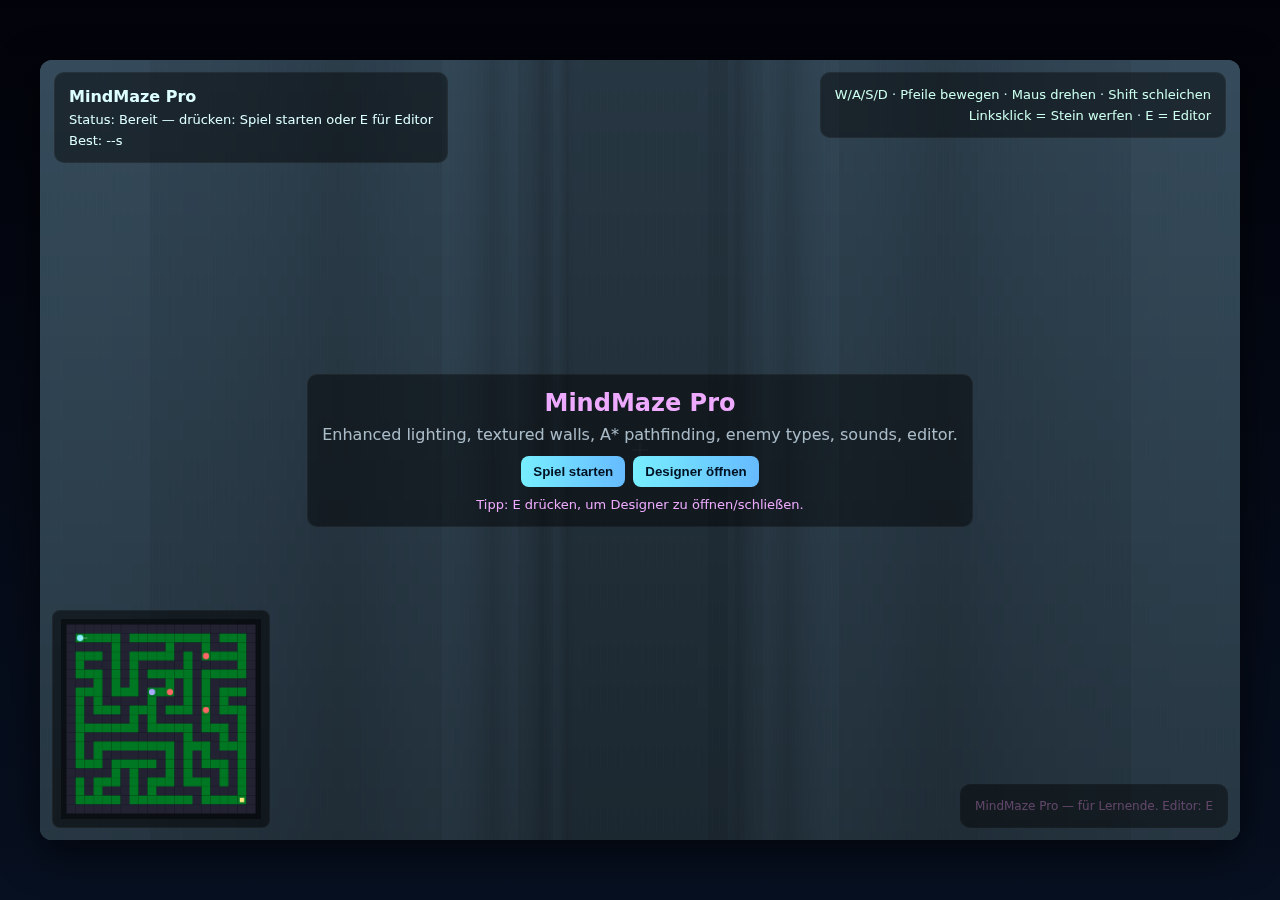
<file: spiel.html>
<!DOCTYPE html>
<html lang="de">
<head>
<meta charset="utf-8" />
<meta name="viewport" content="width=device-width,initial-scale=1" />
<title>MindMaze Pro — Enhanced (Single File)</title>
<style>
  :root{--bg:#071020;--panel:rgba(0,0,0,0.45);--accent:#7ef;--danger:#ff6b6b}
  html,body{height:100%;margin:0;font-family:Inter,system-ui,Segoe UI,Roboto,Arial;background:linear-gradient(180deg,#02030a,#071020)}
  #wrap{width:100%;height:100%;display:flex;align-items:center;justify-content:center;padding:12px;box-sizing:border-box}
  #gameBox{width:min(1200px,98vw);height:min(780px,96vh);position:relative;border-radius:12px;overflow:hidden;box-shadow:0 12px 40px rgba(0,0,0,0.6)}
  canvas{display:block;width:100%;height:100%}
  .panel{background:var(--panel);padding:14px;border-radius:10px;border:1px solid rgba(255,255,255,0.04);color:#eaf}
  #menu{position:absolute;inset:0;display:flex;align-items:center;justify-content:center;z-index:40;background:linear-gradient(rgba(0,0,0,0.45),rgba(0,0,0,0.6))}
  #ui{position:absolute;left:14px;top:12px;color:#dff;z-index:50}
  #controls{position:absolute;right:14px;top:12px;color:#cfe;z-index:50;text-align:right;font-size:13px}
  #minimap{position:absolute;left:12px;bottom:12px;width:200px;height:200px;background:rgba(0,0,0,0.5);border-radius:8px;padding:8px;z-index:50}
  #editorTools{position:absolute;right:12px;bottom:12px;z-index:60}
  button.btn{cursor:pointer;border-radius:8px;padding:8px 12px;border:none;background:linear-gradient(90deg,var(--accent),#6bf);color:#012;font-weight:700}
  footer{position:absolute;right:12px;bottom:12px;color:rgba(200,220,255,0.6);z-index:30;font-size:12px}
  input[type=file]{display:none}
  h2{margin:0 0 8px}
  .muted{color:rgba(220,240,255,0.75)}
  @media (max-width:720px){
    #minimap{width:140px;height:140px}
  }
</style>
</head>
<body>
<div id="wrap">
  <div id="gameBox">
    <canvas id="view"></canvas>

    <div id="ui" class="panel">
      <div style="font-weight:700">MindMaze Pro</div>
      <div style="font-size:13px;margin-top:6px">Status: <span id="status">Ready</span></div>
      <div style="font-size:13px;margin-top:6px">Best: <span id="best">--</span>s</div>
    </div>

    <div id="controls" class="panel">
      <div style="font-size:13px">W/A/S/D · Pfeile bewegen · Maus drehen · Shift schleichen</div>
      <div style="font-size:13px;margin-top:6px">Linksklick = Stein werfen · E = Editor</div>
    </div>

    <div id="minimap" class="panel"></div>

    <div id="editorTools" style="display:none">
      <div class="panel">
        <div style="margin-bottom:6px;font-weight:700">Designer Mode</div>
        <div style="display:flex;gap:6px;margin-bottom:6px">
          <button id="toolWall" class="btn">Wand</button>
          <button id="toolFloor" class="btn">Boden</button>
          <button id="toolExit" class="btn">Exit</button>
        </div>
        <div style="display:flex;gap:6px">
          <button id="saveMap" class="btn">Speichern</button>
          <button id="exportMap" class="btn">Export (.json)</button>
          <button id="importMapBtn" class="btn">Import</button>
          <input id="importMap" type="file" accept="application/json" />
        </div>
        <div style="margin-top:8px;font-size:12px;color:rgba(220,240,255,0.7)">Ziehe WAV/OGG auf die Minimap, um Hintergrundmusik zu laden.</div>
      </div>
    </div>

    <div id="menu">
      <div class="panel" style="min-width:360px;text-align:center">
        <h2>MindMaze Pro</h2>
        <div class="muted">Enhanced lighting, textured walls, A* pathfinding, enemy types, sounds, editor.</div>
        <div style="display:flex;gap:8px;justify-content:center;margin-top:12px">
          <button id="startBtn" class="btn">Spiel starten</button>
          <button id="editorBtn" class="btn">Designer öffnen</button>
        </div>
        <div style="margin-top:10px;font-size:13px">Tipp: E drücken, um Designer zu öffnen/schließen.</div>
      </div>
    </div>

    <footer class="panel">MindMaze Pro — für Lernende. Editor: E</footer>
  </div>
</div>

<script>
/* MindMaze Pro — Single-file enhanced version (ready to save) */

/* ===== CONFIG ===== */
const CONFIG = {
  CELL_SIZE: 64,
  MAP_W: 21,
  MAP_H: 21,
  FOV: Math.PI * 0.62,
  RENDER_DIST: 16,
  ENEMIES: 4,
  STEP_SOUND_INTERVAL: 0.22,
  SNEAK_MULT: 0.45,
  RUN_MULT: 1.0,
  WALK_MULT: 0.7
};

/* ===== DOM ===== */
const canvas = document.getElementById('view');
const ctx = canvas.getContext('2d');
const menu = document.getElementById('menu');
const startBtn = document.getElementById('startBtn');
const editorBtn = document.getElementById('editorBtn');
const statusEl = document.getElementById('status');
const bestEl = document.getElementById('best');
const minimapEl = document.getElementById('minimap');
const editorTools = document.getElementById('editorTools');
const importMapInput = document.getElementById('importMap');

let W = 1100, H = 700;
function resize(){ const r = canvas.getBoundingClientRect(); W = Math.round(r.width); H = Math.round(r.height); canvas.width = W; canvas.height = H; }
window.addEventListener('resize', resize);
resize();

/* ===== AUDIO ===== */
const AudioCtx = window.AudioContext || window.webkitAudioContext;
const actx = new AudioCtx();
let audioBuffers = { step:null, stone:null, alert:null, bg:null };
let bgSource = null;

function synthBeep(freq=440, t=0.08, type='sine', vol=0.06){
  const o = actx.createOscillator(); const g = actx.createGain();
  o.type = type; o.frequency.value = freq; g.gain.value = vol;
  o.connect(g); g.connect(actx.destination);
  o.start();
  g.gain.exponentialRampToValueAtTime(0.0001, actx.currentTime + t);
  setTimeout(()=>{ try{o.stop()}catch(e){} }, (t+0.05)*1000);
}
function playBuffer(buf, vol=0.8, loop=false){
  if(!buf) return null;
  const s = actx.createBufferSource(); s.buffer = buf;
  const g = actx.createGain(); g.gain.value = vol;
  s.connect(g); g.connect(actx.destination);
  s.loop = loop;
  s.start();
  return s;
}

/* Load user audio via file input */
importMapInput.addEventListener('change', e=>{
  const f = e.target.files[0]; if(!f) return;
  const reader = new FileReader();
  reader.onload = ev=>{
    try{
      const obj = JSON.parse(ev.target.result);
      loadMapFromObject(obj);
      msg('Map importiert');
    } catch(err){ msg('Ungültiges JSON'); }
  };
  reader.readAsText(f);
});

/* Drag Drop audio onto minimap */
minimapEl.addEventListener('dragover', e=>{ e.preventDefault(); minimapEl.style.outline = '2px dashed rgba(255,255,255,0.12)'; });
minimapEl.addEventListener('dragleave', e=>{ minimapEl.style.outline = 'none'; });
minimapEl.addEventListener('drop', e=>{
  e.preventDefault(); minimapEl.style.outline = 'none';
  const f = e.dataTransfer.files[0]; if(!f) return;
  if(!f.type.startsWith('audio')) return msg('Nur Audio-Dateien');
  const fr = new FileReader();
  fr.onload = ev=>{
    actx.decodeAudioData(ev.target.result).then(buf=>{
      audioBuffers.bg = buf; msg('Hintergrund-Audio geladen');
      if(bgSource) try{ bgSource.stop(); }catch(e){}
      bgSource = playBuffer(audioBuffers.bg, 0.35, true);
    }).catch(()=> msg('Audio konnte nicht decodiert werden'));
  };
  fr.readAsArrayBuffer(f);
});

/* ===== UTIL ===== */
function rand(min,max){return Math.random()*(max-min)+min}
function clamp(a,b,c){return Math.max(b,Math.min(c,a))}

/* ===== MAP / MAZE and Editor ===== */
function makeEmptyMap(w,h){ const map=[]; for(let y=0;y<h;y++){ map[y]=[]; for(let x=0;x<w;x++) map[y][x]=0; } return map; }

function generateMaze(cols, rows){
  if(cols%2===0) cols++;
  if(rows%2===0) rows++;
  const map = makeEmptyMap(cols,rows);
  for(let y=1;y<rows;y+=2) for(let x=1;x<cols;x+=2) map[y][x]=1;
  const visited = {}; function key(x,y){return x+','+y;}
  const stack = [[1,1]]; visited[key(1,1)] = true;
  while(stack.length){
    const [cx,cy] = stack[stack.length-1];
    const neighbors = [];
    const deltas = [[2,0],[-2,0],[0,2],[0,-2]];
    for(const d of deltas){
      const nx = cx + d[0], ny = cy + d[1];
      if(nx>0 && nx<cols && ny>0 && ny<rows && !visited[key(nx,ny)]) neighbors.push([nx,ny]);
    }
    if(neighbors.length){
      const n = neighbors[Math.floor(Math.random()*neighbors.length)];
      const wx = (cx + n[0]) / 2, wy = (cy + n[1]) / 2;
      map[wy][wx] = 1;
      visited[key(n[0],n[1])] = true;
      stack.push(n);
    } else stack.pop();
  }
  const exit = {x: cols-2, y: rows-2};
  map[exit.y][exit.x] = 1;
  return {map, cols, rows, exit};
}

let world = null;
function initWorld(){
  world = generateMaze(CONFIG.MAP_W, CONFIG.MAP_H);
  world.exitPos = { x: world.exit.x + 0.5, y: world.exit.y + 0.5 };
}

/* Editor state */
let editor = { active:false, tool:'wall' };
function openEditor(){ editor.active=true; editorTools.style.display='block'; menu.style.display='none'; setupEditor(); drawMinimap(); }
function closeEditor(){ editor.active=false; editorTools.style.display='none'; menu.style.display='flex'; }

function setupEditor(){
  document.getElementById('toolWall').onclick = ()=>{ editor.tool='wall'; msg('Tool: Wand'); };
  document.getElementById('toolFloor').onclick = ()=>{ editor.tool='floor'; msg('Tool: Boden'); };
  document.getElementById('toolExit').onclick = ()=>{ editor.tool='exit'; msg('Tool: Exit'); };
  document.getElementById('saveMap').onclick = ()=>{ localStorage.setItem('mindmaze_map', JSON.stringify(world)); msg('Map gespeichert'); };
  document.getElementById('exportMap').onclick = ()=>{ const data = JSON.stringify(world); const blob = new Blob([data], {type:'application/json'}); const url = URL.createObjectURL(blob); const a = document.createElement('a'); a.href = url; a.download = 'mindmaze_map.json'; a.click(); URL.revokeObjectURL(url); };
  document.getElementById('importMapBtn').onclick = ()=>{ importMapInput.click(); };
}

/* apply tool at minimap cell */
function applyTool(cellX, cellY){
  if(cellX < 0 || cellY < 0 || cellY >= world.rows || cellX >= world.cols) return;
  if(editor.tool === 'wall') world.map[cellY][cellX] = 0;
  else if(editor.tool === 'floor') world.map[cellY][cellX] = 1;
  else if(editor.tool === 'exit'){ world.exit.x = cellX; world.exit.y = cellY; world.exitPos = {x:cellX+0.5,y:cellY+0.5}; }
  drawMinimap();
}

/* click handling on minimap for editor */
minimapEl.addEventListener('pointerdown', e=>{
  if(!editor.active) return;
  const rect = minimapEl.getBoundingClientRect();
  const tx = (e.clientX - rect.left) / rect.width;
  const ty = (e.clientY - rect.top) / rect.height;
  const cellX = Math.floor(tx * world.cols);
  const cellY = Math.floor(ty * world.rows);
  applyTool(cellX, cellY);
});

/* load map object into world */
function loadMapFromObject(obj){
  if(!obj || !obj.map) return;
  world = obj;
  world.cols = world.map[0].length;
  world.rows = world.map.length;
  world.exitPos = { x: world.exit.x + 0.5, y: world.exit.y + 0.5 };
  drawMinimap();
}

/* check saved map */
const saved = localStorage.getItem('mindmaze_map');
if(saved){
  try{ const obj = JSON.parse(saved); loadMapFromObject(obj); msg('Gespeicherte Map geladen'); } catch(e){}
}

/* ===== PLAYER ===== */
let player = null;
function initPlayer(){ player = { x:1.5, y:1.5, dir:0, speed:3.2, sneaking:false, noise:0 }; }

/* ===== A* PATHFINDING ===== */
class AStar {
  constructor(map){ this.map = map; this.w = map[0].length; this.h = map.length; }
  neighbors(node){
    const [x,y] = node; const out = [];
    const deltas = [[1,0],[-1,0],[0,1],[0,-1]];
    for(const d of deltas){
      const nx = x + d[0], ny = y + d[1];
      if(nx>=0 && ny>=0 && nx<this.w && ny<this.h && this.map[ny][nx] === 1) out.push([nx,ny]);
    }
    return out;
  }
  heuristic(a,b){ return Math.abs(a[0]-b[0]) + Math.abs(a[1]-b[1]); }
  findPath(sx,sy,tx,ty){
    const start = [Math.floor(sx), Math.floor(sy)];
    const target = [Math.floor(tx), Math.floor(ty)];
    const key = n => n[0]+','+n[1];
    const open = new Map(); const came = new Map(); const g = new Map(); const f = new Map();
    g.set(key(start), 0); f.set(key(start), this.heuristic(start, target)); open.set(key(start), start);
    while(open.size){
      let curKey=null, cur=null, best=Infinity;
      for(const [kk,node] of open){ const fv = f.get(kk) || Infinity; if(fv < best){ best = fv; curKey = kk; cur = node; } }
      if(!cur) break;
      open.delete(curKey);
      if(cur[0] === target[0] && cur[1] === target[1]){
        const path = []; let ck = curKey;
        while(came.has(ck)){ const parts = ck.split(',').map(Number); path.unshift(parts); ck = came.get(ck); }
        path.unshift(start); return path;
      }
      for(const nb of this.neighbors(cur)){
        const nk = key(nb);
        const tentative = (g.get(curKey) || Infinity) + 1;
        if(tentative < (g.get(nk) || Infinity)){
          came.set(nk, curKey);
          g.set(nk, tentative);
          f.set(nk, tentative + this.heuristic(nb, target));
          if(!open.has(nk)) open.set(nk, nb);
        }
      }
    }
    return null;
  }
}

/* ===== ENEMIES ===== */
let enemies = [];
function spawnEnemies(){
  enemies = [];
  const types = ['patrol','stationary','sprinter'];
  let placed = 0, tries = 0;
  while(placed < CONFIG.ENEMIES && tries < 1500){
    tries++;
    const rx = Math.floor(rand(1, world.cols-1));
    const ry = Math.floor(rand(1, world.rows-1));
    if(world.map[ry] && world.map[ry][rx] === 1){
      const d0 = Math.hypot(rx-1, ry-1);
      const de = Math.hypot(rx - world.exit.x, ry - world.exit.y);
      if(d0 > 4 && de > 4){
        const t = types[Math.floor(Math.random()*types.length)];
        const e = { x:rx+0.5, y:ry+0.5, type:t, state:'idle', hearTarget:null, speed: (t==='sprinter'?3.6: (t==='patrol'?2.4:1.8)), patrolPath:[], patrolIndex:0, path:null, pathIndex:0, spotTimer:0 };
        if(t === 'patrol'){
          const ast = new AStar(world.map);
          const px = Math.floor(e.x), py = Math.floor(e.y);
          const tx = clamp(px + Math.floor(rand(-5,5)), 1, world.cols-2);
          const ty = clamp(py + Math.floor(rand(-5,5)), 1, world.rows-2);
          const path = ast.findPath(px,py,tx,ty);
          if(path && path.length>1) e.patrolPath = path;
        }
        enemies.push(e);
        placed++;
      }
    }
  }
}

/* ===== INPUT ===== */
const keys = {};
window.addEventListener('keydown', e=>{ keys[e.key] = true; if(e.key===' ') e.preventDefault(); if(e.key==='e' || e.key==='E'){ toggleEditor(); } });
window.addEventListener('keyup', e=>{ keys[e.key] = false; });

let mouse = { down:false };
canvas.addEventListener('mousemove', e=>{
  const mv = e.movementX || 0;
  if(player) player.dir += mv * 0.0025;
});
canvas.addEventListener('mousedown', e=>{ mouse.down = true; throwStone(e.clientX, e.clientY); });
canvas.addEventListener('mouseup', e=>{ mouse.down = false; });

/* ===== THROW STONE ===== */
let stones = [];
function throwStone(screenX, screenY){
  if(!running) return;
  const rect = canvas.getBoundingClientRect();
  const sx = screenX - rect.left;
  const cameraX = 2*sx / W - 1;
  const rayAng = player.dir + cameraX * (CONFIG.FOV/2);
  let px = player.x, py = player.y;
  const step = 0.2;
  for(let i=0;i<120;i++){
    px += Math.cos(rayAng) * step;
    py += Math.sin(rayAng) * step;
    const mx = Math.floor(px), my = Math.floor(py);
    if(my<0 || my>=world.rows || mx<0 || mx>=world.cols) break;
    if(world.map[my][mx] === 0){
      px -= Math.cos(rayAng) * step;
      py -= Math.sin(rayAng) * step;
      break;
    }
  }
  stones.push({ x: px, y: py, life: 6, noise: 6.0 });
  playSample('stone');
  for(const e of enemies){ e.hearTarget = { x:px, y:py, strength:6.0, time:performance.now() }; if(e.state !== 'chase') e.state = 'investigate'; }
}

/* ===== ENEMY UPDATE (A* etc) ===== */
function updateEnemies(dt){
  const ast = new AStar(world.map);
  for(const e of enemies){
    // hearing
    if(e.hearTarget){
      const ht = e.hearTarget;
      const d = Math.hypot(e.x - ht.x, e.y - ht.y);
      if(d < 0.6){
        e.state = 'search'; e.searchTimer = 2.0; e.hearTarget = null;
      } else {
        const path = ast.findPath(Math.floor(e.x), Math.floor(e.y), Math.floor(ht.x), Math.floor(ht.y));
        if(path){ e.path = path; e.pathIndex = 0; e.state = 'followPath'; }
        else {
          const ang = Math.atan2(ht.y - e.y, ht.x - e.x);
          e.x += Math.cos(ang) * e.speed * dt * 0.6;
          e.y += Math.sin(ang) * e.speed * dt * 0.6;
        }
        continue;
      }
    }

    // vision
    const canSee = (Math.hypot(e.x - player.x, e.y - player.y) < 6.5) && lineOfSight(e.x,e.y,player.x,player.y);
    if(canSee){
      e.state = 'chase'; playSample('alert'); e.lastSeen = {x:player.x, y:player.y, t: performance.now()};
    }

    if(e.state === 'chase'){
      const speedMultiplier = (e.type === 'sprinter') ? 1.7 : 1.15;
      const ang = Math.atan2(player.y - e.y, player.x - e.x);
      e.x += Math.cos(ang) * e.speed * dt * speedMultiplier;
      e.y += Math.sin(ang) * e.speed * dt * speedMultiplier;
      if(Math.hypot(e.x - player.x, e.y - player.y) < 0.45) gameOver();
      if(e.lastSeen && performance.now() - e.lastSeen.t > 2800){ e.state = 'search'; e.searchTimer = 3.0; }
      continue;
    } else if(e.state === 'followPath' && e.path){
      const tile = e.path[e.pathIndex];
      const tx = tile[0] + 0.5, ty = tile[1] + 0.5;
      const ang = Math.atan2(ty - e.y, tx - e.x);
      e.x += Math.cos(ang) * e.speed * dt;
      e.y += Math.sin(ang) * e.speed * dt;
      if(Math.hypot(e.x - tx, e.y - ty) < 0.25){
        e.pathIndex++;
        if(e.pathIndex >= e.path.length){ e.path = null; e.state = 'idle'; }
      }
    } else if(e.state === 'search'){
      e.searchTimer -= dt;
      const ang = rand(0, Math.PI*2);
      e.x += Math.cos(ang) * e.speed * dt * 0.6;
      e.y += Math.sin(ang) * e.speed * dt * 0.6;
      if(e.searchTimer <= 0) e.state = 'idle';
    } else if(e.type === 'stationary'){
      // guard: slight wiggle
      if(Math.random() < 0.01) e.spotTimer = rand(0,2);
    } else if(e.type === 'patrol' && e.patrolPath && e.patrolPath.length > 0){
      const tile = e.patrolPath[e.patrolIndex||0];
      const tx = tile[0] + 0.5, ty = tile[1] + 0.5;
      const ang = Math.atan2(ty - e.y, tx - e.x);
      e.x += Math.cos(ang) * e.speed * dt;
      e.y += Math.sin(ang) * e.speed * dt;
      if(Math.hypot(e.x - tx, e.y - ty) < 0.25){ e.patrolIndex = (e.patrolIndex+1) % e.patrolPath.length; }
    } else { // idle wander
      if(Math.random() < 0.008){
        const ang = rand(0, Math.PI*2);
        e.x += Math.cos(ang) * e.speed * dt * 0.4;
        e.y += Math.sin(ang) * e.speed * dt * 0.4;
      }
    }

    // keep inside floor
    if(world.map[Math.floor(e.y)] && world.map[Math.floor(e.y)][Math.floor(e.x)] === 0){
      e.x = clamp(e.x, 1.2, world.cols - 1.2);
      e.y = clamp(e.y, 1.2, world.rows - 1.2);
    }
  }
}

/* ===== COLLISION & LOS ===== */
function lineOfSight(ax,ay,bx,by){
  const dx = bx - ax, dy = by - ay;
  const steps = Math.ceil(Math.max(Math.abs(dx), Math.abs(dy)) * 6);
  for(let i=0;i<=steps;i++){
    const t = i/steps;
    const x = ax + dx*t, y = ay + dy*t;
    const mx = Math.floor(x), my = Math.floor(y);
    if(my<0 || my>=world.rows || mx<0 || mx>=world.cols) return false;
    if(world.map[my][mx] === 0) return false;
  }
  return true;
}

/* ===== PLAYER UPDATE ===== */
let stepTimer = 0;
function updatePlayer(dt){
  let mx=0,my=0;
  if(keys.w || keys.ArrowUp) my -= 1;
  if(keys.s || keys.ArrowDown) my += 1;
  if(keys.a || keys.ArrowLeft) mx -= 1;
  if(keys.d || keys.ArrowRight) mx += 1;
  player.sneaking = !!keys.Shift;
  const move = Math.hypot(mx,my);
  if(move>0){
    const nx = mx / move, ny = my / move;
    const forward = Math.cos(player.dir)*ny + Math.sin(player.dir)*nx;
    const side = -Math.sin(player.dir)*ny + Math.cos(player.dir)*nx;
    const spd = player.speed * (player.sneaking ? 0.75 : 1);
    player.x += (Math.cos(player.dir)*forward - Math.sin(player.dir)*side) * spd * dt;
    player.y += (Math.sin(player.dir)*forward + Math.cos(player.dir)*side) * spd * dt;
    // collision
    const mxcell = Math.floor(player.x), mycell = Math.floor(player.y);
    if(world.map[mycell] && world.map[mycell][mxcell] === 0){
      player.x -= (Math.cos(player.dir)*forward - Math.sin(player.dir)*side) * spd * dt;
      player.y -= (Math.sin(player.dir)*forward + Math.cos(player.dir)*side) * spd * dt;
    }
    player.noise = player.sneaking ? 0.4 : 1.0;
    stepTimer += dt;
    if(!player.sneaking && stepTimer > CONFIG.STEP_SOUND_INTERVAL){
      playSample('step');
      alertEnemiesByNoise();
      stepTimer = 0;
    }
  } else player.noise = 0;

  // exit check
  if(Math.hypot(player.x - world.exitPos.x, player.y - world.exitPos.y) < 0.6) winGame();
}

/* notify enemies by noise */
function alertEnemiesByNoise(){
  const px = player.x, py = player.y;
  for(const e of enemies){
    const d = Math.hypot(e.x - px, e.y - py);
    const aud = clamp(1 - (d/8), 0, 1) * player.noise * 4;
    if(aud > 0.12){
      e.hearTarget = { x:px, y:py, strength:aud, time:performance.now() };
      if(e.state !== 'chase') e.state = 'investigate';
    }
  }
}

/* ===== STONES UPDATE ===== */
function updateStones(dt){
  for(let i=stones.length-1;i>=0;i--){
    stones[i].life -= dt;
    if(stones[i].life <= 0) stones.splice(i,1);
  }
}

/* ===== GAME STATE ===== */
let running = false;
let startTime = 0;
let bestTime = localStorage.getItem('mindmaze_pro_best') || null;
if(bestTime) bestEl.textContent = String(Math.round(Number(bestTime)));
else bestEl.textContent = '--';

function startGame(){
  initWorld(); initPlayer(); spawnEnemies();
  startTime = performance.now(); running = true; menu.style.display = 'none';
  statusEl.textContent = 'Playing';
  if(actx.state === 'suspended') actx.resume();
  if(audioBuffers.bg){ if(bgSource) try{ bgSource.stop(); }catch(e){}; bgSource = playBuffer(audioBuffers.bg, 0.35, true); }
}

function gameOver(){
  if(!running) return;
  running = false;
  statusEl.textContent = 'Game Over';
  menu.style.display = 'flex';
  const dur = Math.round((performance.now() - startTime) / 1000);
  msg('Du wurdest erwischt — Zeit: ' + dur + 's');
}

function winGame(){
  if(!running) return;
  running = false;
  statusEl.textContent = 'Gewonnen';
  menu.style.display = 'flex';
  const dur = Math.round((performance.now() - startTime) / 1000);
  msg('Ausgang erreicht — Zeit: ' + dur + 's');
  if(!bestTime || dur > Number(bestTime)){ bestTime = dur; localStorage.setItem('mindmaze_pro_best', String(dur)); bestEl.textContent = String(dur); }
}

/* ===== RENDERER (textured walls + lighting approx) ===== */
function draw(){
  ctx.clearRect(0,0,W,H);
  // sky
  const grad = ctx.createLinearGradient(0,0,0,H*0.55); grad.addColorStop(0,'#14202a'); grad.addColorStop(1,'#050612'); ctx.fillStyle = grad; ctx.fillRect(0,0,W,H);
  // floor
  ctx.fillStyle = '#0b1014'; ctx.fillRect(0,H*0.62,W,H*0.38);

  // vertical slices
  for(let x=0;x<W;x++){
    const cameraX = 2*x / W - 1;
    const rayAng = player.dir + cameraX * (CONFIG.FOV/2);
    // raymarch
    let rx = player.x, ry = player.y, depth = 0, hit=false, hitX=0, hitY=0;
    const step = 0.02;
    while(!hit && depth < CONFIG.RENDER_DIST){
      rx += Math.cos(rayAng) * step;
      ry += Math.sin(rayAng) * step;
      const mx = Math.floor(rx), my = Math.floor(ry);
      if(my<0 || my>=world.rows || mx<0 || mx>=world.cols){ hit=true; break; }
      if(world.map[my][mx] === 0){ hit=true; hitX = mx; hitY = my; break; }
      depth += step;
    }
    const perpDist = Math.max(0.001, depth);
    const lineH = (CONFIG.CELL_SIZE * H) / (perpDist * CONFIG.CELL_SIZE) * 50;
    const drawStart = Math.floor(H*0.5 - lineH/2);
    const drawEnd = Math.floor(H*0.5 + lineH/2);

    // lighting & texture tint
    let light = clamp(1 - perpDist / CONFIG.RENDER_DIST, 0.12, 1);
    if(hit){
      light *= 0.9 + 0.12 * Math.abs(Math.sin(perpDist * 3));
    }
    const tintR = Math.floor(100 * light), tintG = Math.floor(140 * light), tintB = Math.floor(170 * light);

    // base column
    ctx.fillStyle = `rgb(${tintR},${tintG},${tintB})`;
    ctx.fillRect(x, drawStart, 1, Math.max(1, drawEnd - drawStart));

    // add faux texture: faint vertical stripes
    if((hitX + hitY) % 2 === 0){
      ctx.globalAlpha = 0.06; ctx.fillStyle = 'black'; ctx.fillRect(x, drawStart, 1, Math.max(1, drawEnd - drawStart)); ctx.globalAlpha = 1;
    }
    if(x % 7 === 0){
      ctx.globalAlpha = 0.02; ctx.fillStyle = 'white'; ctx.fillRect(x, drawStart, 1, Math.max(1, drawEnd - drawStart)); ctx.globalAlpha = 1;
    }
  }

  // reticle
  ctx.strokeStyle = 'rgba(220,240,255,0.28)';
  ctx.beginPath();
  ctx.moveTo(W/2 - 8, H/2);
  ctx.lineTo(W/2 + 8, H/2);
  ctx.moveTo(W/2, H/2 - 8);
  ctx.lineTo(W/2, H/2 + 8);
  ctx.stroke();

  drawMinimap();
}

/* ===== MINIMAP ===== */
function drawMinimap(){
  const mmW = minimapEl.clientWidth, mmH = minimapEl.clientHeight;
  if(!minimapEl._canvas){
    const c = document.createElement('canvas');
    c.width = mmW; c.height = mmH;
    c.style.width = '100%'; c.style.height = '100%';
    minimapEl.innerHTML = '';
    minimapEl.appendChild(c);
    minimapEl._canvas = c;
    minimapEl._ctx = c.getContext('2d');
  }
  const mc = minimapEl._canvas, mctx = minimapEl._ctx;
  mc.width = mmW * devicePixelRatio; mc.height = mmH * devicePixelRatio;
  mctx.setTransform(devicePixelRatio,0,0,devicePixelRatio,0,0);
  mctx.clearRect(0,0,mmW,mmH);
  mctx.fillStyle = 'rgba(3,6,10,0.55)'; mctx.fillRect(0,0,mmW,mmH);
  const pad = 6; const mapW = world.cols, mapH = world.rows;
  const cellW = (mmW - pad*2) / mapW, cellH = (mmH - pad*2) / mapH;

  for(let y=0;y<mapH;y++){
    for(let x=0;x<mapW;x++){
      mctx.fillStyle = (world.map[y][x] === 0) ? '#223' : '#072';
      mctx.fillRect(pad + x*cellW, pad + y*cellH, cellW, cellH);
    }
  }
  // exit
  mctx.fillStyle = '#ffea80';
  mctx.fillRect(pad + (world.exit.x+0.25)*cellW, pad + (world.exit.y+0.25)*cellH, cellW*0.5, cellH*0.5);
  // stones
  for(const s of stones){
    mctx.fillStyle = '#bba';
    mctx.beginPath();
    mctx.arc(pad + s.x*cellW, pad + s.y*cellH, Math.max(1, Math.min(6, cellW*0.25)), 0, Math.PI*2);
    mctx.fill();
  }
  // enemies
  for(const e of enemies){
    mctx.fillStyle = (e.state === 'chase') ? '#ff6' : (e.type === 'stationary' ? '#aaf' : '#f66');
    mctx.beginPath();
    mctx.arc(pad + e.x*cellW, pad + e.y*cellH, Math.max(2, cellW*0.35), 0, Math.PI*2);
    mctx.fill();
    if(e.hearTarget){
      mctx.strokeStyle = 'rgba(255,255,255,0.18)';
      mctx.beginPath();
      mctx.arc(pad + e.hearTarget.x*cellW, pad + e.hearTarget.y*cellH, cellW*0.3, 0, Math.PI*2);
      mctx.stroke();
    }
  }
  // player
  mctx.fillStyle = '#8ef';
  mctx.beginPath();
  mctx.arc(pad + player.x*cellW, pad + player.y*cellH, Math.max(3, cellW*0.36), 0, Math.PI*2);
  mctx.fill();
  // dir
  mctx.strokeStyle = '#fff6';
  mctx.beginPath();
  mctx.moveTo(pad + player.x*cellW, pad + player.y*cellH);
  mctx.lineTo(pad + (player.x + Math.cos(player.dir)*0.8)*cellW, pad + (player.y + Math.sin(player.dir)*0.8)*cellH);
  mctx.stroke();
}

/* ===== GAME LOOP ===== */
let lastTime = 0;
function loop(ts){
  const dt = Math.min(0.033, (ts - lastTime) / 1000 || 0);
  lastTime = ts;
  if(running){
    updatePlayer(dt);
    updateEnemies(dt);
    updateStones(dt);
    // update stone lifetimes (already in updateStones)
  }
  draw();
  requestAnimationFrame(loop);
}
requestAnimationFrame(loop);

/* ===== UI ===== */
startBtn.addEventListener('click', ()=> startGame());
editorBtn.addEventListener('click', ()=> { if(editor.active) { closeEditor(); } else openEditor(); });

function msg(text, dur=2500){
  statusEl.textContent = text;
  setTimeout(()=>{ statusEl.textContent = running ? 'Playing' : 'Ready'; }, dur);
}

/* ===== SOUND SAMPLES (fallback synth if no sample buffers) ===== */
function playSample(name){
  if(audioBuffers[name]){
    if(name === 'bg'){
      if(bgSource) try{ bgSource.stop(); }catch(e){}
      bgSource = playBuffer(audioBuffers[name], 0.35, true);
    } else playBuffer(audioBuffers[name], 0.9, false);
  } else {
    if(name === 'stone') synthBeep(1200,0.06,'triangle',0.06);
    else if(name === 'alert') synthBeep(320,0.12,'sawtooth',0.08);
    else if(name === 'step') synthBeep(880 + Math.random()*120, 0.03, 'sine', 0.03);
  }
}

/* ===== BOOT ===== */
function boot(){
  initWorld();
  initPlayer();
  spawnEnemies();
  draw();
}
boot();

/* Expose debug helpers in console */
window._mindmaze_pro = { regen: ()=>{ initWorld(); spawnEnemies(); draw(); }, world: ()=>world, player: ()=>player, enemies: ()=>enemies };

/* toggle editor by E */
function toggleEditor(){
  if(editor.active) closeEditor(); else openEditor();
}

/* minimal message on load */
msg('Bereit — drücken: Spiel starten oder E für Editor');

</script>
</body>
</html>
</file>
